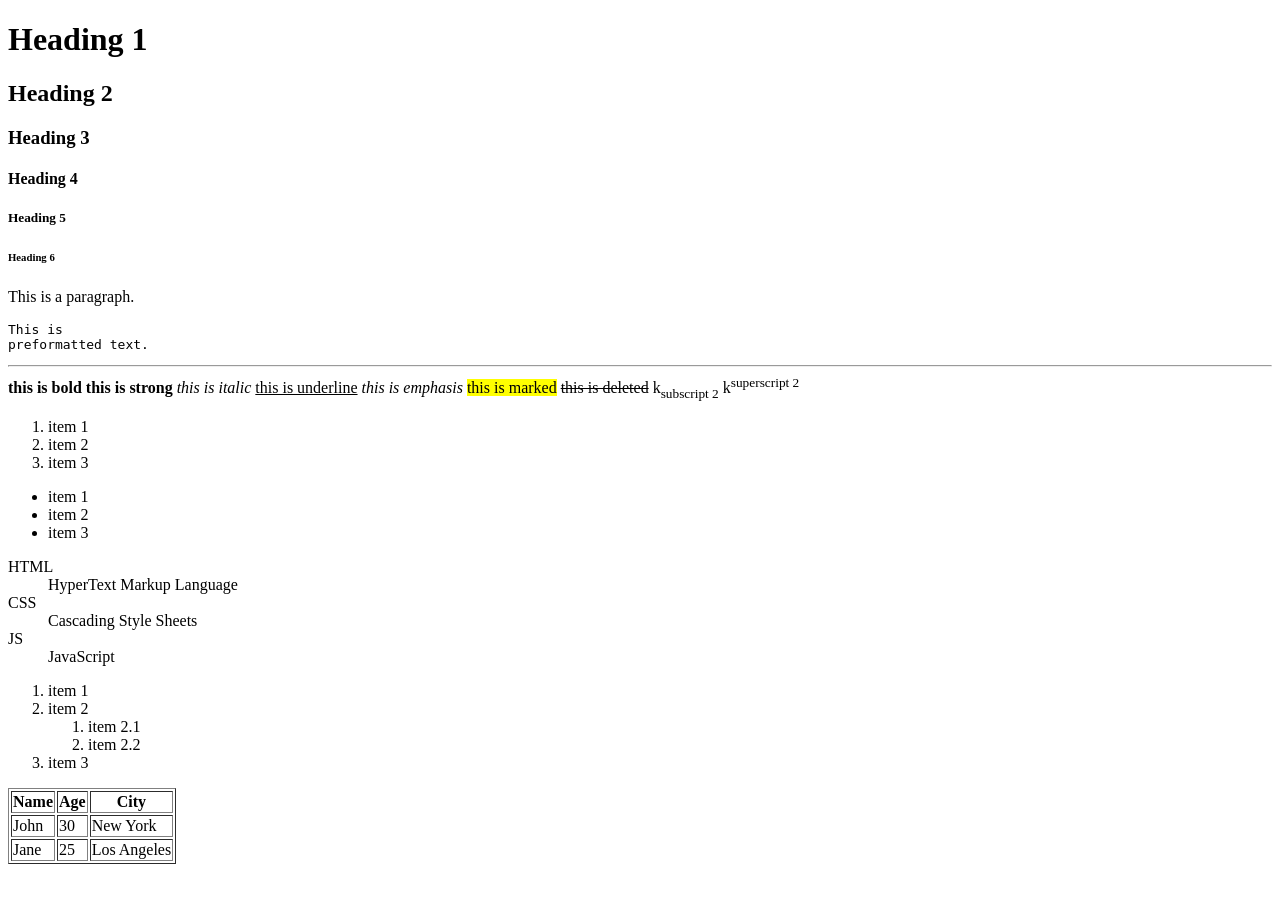
<file: Month-1/Week-1/Day-2/Practice/index.html>
<!DOCTYPE html>
<html lang="en">
<head>
    <meta charset="UTF-8">
    <meta name="viewport" content="width=device-width, initial-scale=1.0">
    <title>Document</title>
</head>
<body>
    <h1>Heading 1</h1>
    <h2>Heading 2</h2>
    <h3>Heading 3</h3>
    <h4>Heading 4</h4>
    <h5>Heading 5</h5>
    <h6>Heading 6</h6>

    <p>This is a paragraph.</p>
    <pre>This is <br>preformatted text.</pre>
    <hr>
<!-- this is formating tag  -->
    <b>this is bold</b>
    <strong>this is strong</strong>
    <i>this is italic</i>
    <u>this is underline</u>
    <em>this is emphasis</em>
    <mark>this is marked</mark>
    <del>this is deleted</del>
    k<sub>subscript 2</sub>
    k<sup>superscript 2</sup>

    <!-- list in html -->
     <!-- order list -->
    <ol>
        <li>item 1</li>
        <li>item 2</li>
        <li>item 3</li>
    </ol>
    <!-- types,123,ABC, abc,I II III,i ii iii -->
    <!-- unordered list -->
    <ul>
        <li>item 1</li>
        <li>item 2</li>
        <li>item 3</li>
     </ul>
      <!-- type, disc , circle, none, square -->

 <!-- description list -->
      <dl>
        <dt>HTML</dt>
        <dd>HyperText Markup Language</dd>
        <dt>CSS</dt>
        <dd>Cascading Style Sheets</dd>
        <dt>JS</dt>
        <dd>JavaScript</dd>
      </dl>

      <!-- nexted list -->
       <ol>
        <li>item 1</li>
        <li>item 2
            <ol>
                <li>item 2.1</li>
                <li>item 2.2</li>
            </ol>
        </li>
        <li>item 3</li>
       </ol>

       <!-- table -->
         <table border="1">
          <tr>
                <th>Name</th>
                <th>Age</th>
                <th>City</th>
          </tr>
          <tr>
                <td>John</td>
                <td>30</td>
                <td>New York</td>
          </tr>
          <tr>
                <td>Jane</td>
                <td>25</td>
                <td>Los Angeles</td>
          </tr>
          </table>


</body>
</html>
</file>
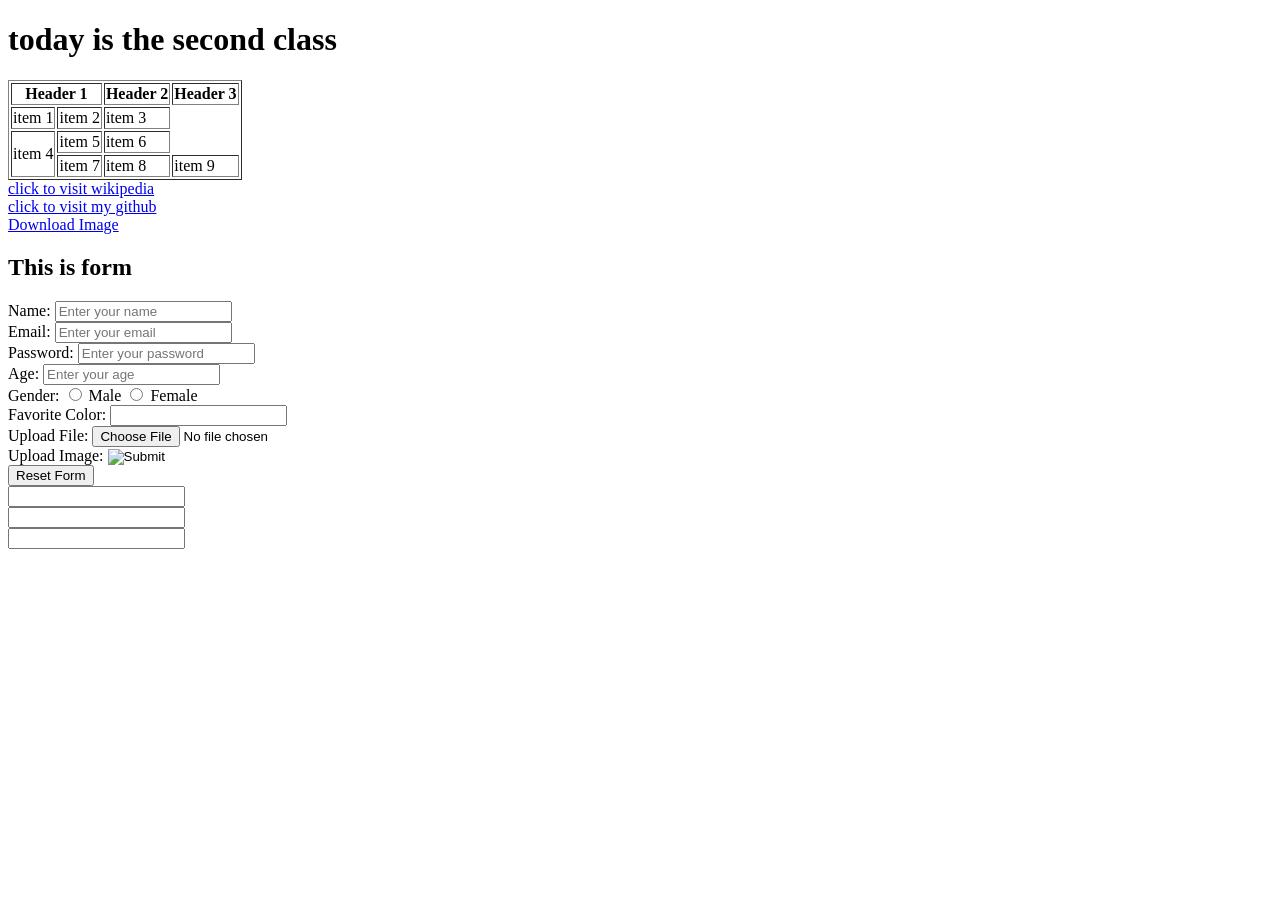
<file: Month-1/Week-1/Day-3/Practice/index.html>
<!DOCTYPE html>
<html lang="en">
<head>
    <meta charset="UTF-8">
    <meta name="viewport" content="width=device-width, initial-scale=1.0">
    <title>Document</title>
</head>
<body>
    <h1>today is the second class</h1>

    <!-- table -->

    <table border="1">
        <tr>
            <th colspan="2">Header 1</th>
            <th>Header 2</th>
            <th>Header 3</th>
        </tr>
        <tr>
            <td>item 1</td>
            <td>item 2</td>
            <td>item 3</td>
        </tr>
        <tr>
            <td rowspan="2">item 4</td>
            <td>item 5</td>
            <td>item 6</td>
        </tr>
        <tr>
            <td>item 7</td>
            <td>item 8</td>
            <td>item 9</td>
        </tr>
    </table>
    <!-- anchor tag -->
     <a href="https://www.wikipedia.org/" target="_blank">click to visit wikipedia </a>
     <br>
     <a href="https://github.com/D-prasad10" target="_blank">click to visit  my github </a>
     <br>
    <a href="./images/gitphoto.jpg"click to visit my cat photo >
    Download Image
    </a>

<!-- form -->
 <h2>This is form</h2>
 <form>
    <Label for="name">Name:</Label>
    <input type="text" id="name" name="name" placeholder="Enter your name"><br>
    <label for="email">Email:</label>
    <input type="email" id="email" name="email" placeholder="Enter your email"><br>
    <label for="password">Password:</label>
    <input type="password" id="password" name="password" placeholder="Enter your password"><br>
    <label for="age">Age:</label>
    <input type="number" id="age" name="age" placeholder="Enter your age"><br>
    <label for="gender">Gender:</label>
    <input type="radio" id="male" name="gender" value="male">
    <label for="male">Male</label>
    <input type="radio" id="female" name="gender" value="female">
    <label for="female">Female</label><br>
    <label for="colour">Favorite Color:</label>
    <input type="colour" id="colour" name="colour"><br>
    <label for="file">Upload File:</label>
    <input type="file" id="file" name="file"><br>
    <label for="image">Upload Image:</label>
    <input type="image" id="image" name="image"><br>
    <input type="reset" value="Reset Form"><br>    
    <input type="search"><br>
    <input type="tel"><br>
    <input type="url"><br>
    <input type="hidden"><br>

 </form>

</body>
</html>
</file>
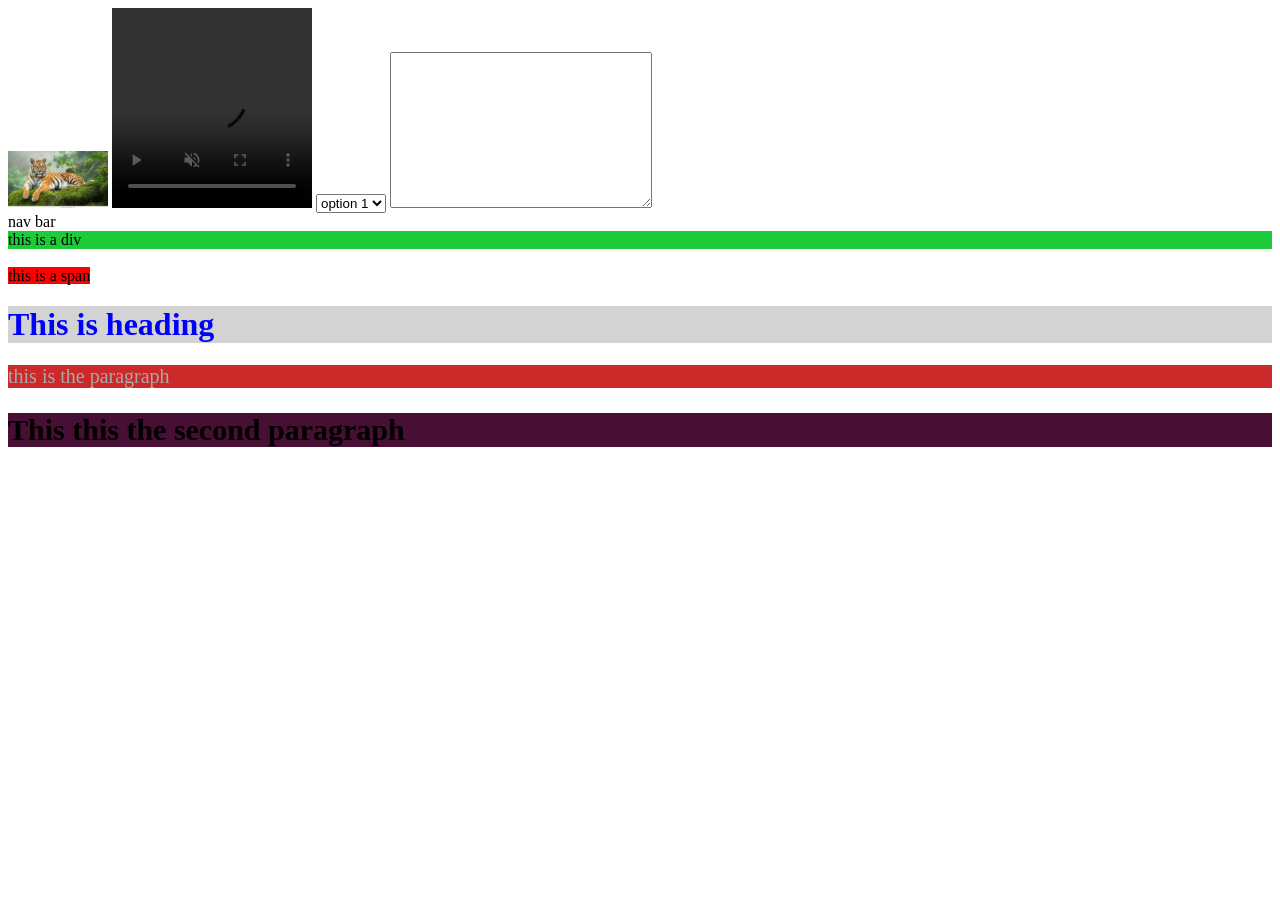
<file: Month-1/Week-1/Day-4/Practice/index.html>
<!DOCTYPE html>
<html lang="en">
<head>
    <meta charset="UTF-8">
    <meta name="viewport" content="width=device-width, initial-scale=1.0">
    <title>Document</title>

    <style>
    
      p{
      background-color: rgb(204, 42, 42);
       font-size: 20px;
         color: white;
            }
            p2{
                background-color: rgb(71, 23, 137);
            }
            <!-- it shows the blue coloue bcoz internal in high priority than external  -->

    </style>
      <!-- in the above this  is the add of internal css  -->
     <link rel="stylesheet" href="style.css">
       <!-- link tag used to link the css to html fie -->
</head>
<body>
    <!-- image -->
     <img src="[data-uri]" alt="Tiger image" width="100">

     <!-- vdo -->
      <video src="./video/cricket.mp4"  width="200" height="200" muted controls loop></video>

      <!-- audio  -->
       <audio src=""></audio>

       <!-- select -->
         <select name="" id="">
          <option value="1">option 1</option>
          <option value="2">option 2</option>
          <option value="3">option 3</option>
        </select>

        <!-- <input type="textarea"> -->
        <textarea name="" id="" cols="30" rows="10"></textarea>

        <nav>nav bar</nav>
        <!-- non semantic tag -->
            <div style="background-color: rgb(29, 202, 55);">this is a div
                 </div><br>


            <span style=" background-color: red;">this is a span 

            </span>

        <!-- css -->
         <!-- cascade style sheets -->
        <!-- there are 3 ways to add css in html -->
          <!-- inline -->
           <!-- internal -->
            <!-- external -->

    <!-- inline -->

    <h1 style="color: blue; background-color: lightgray;">This is heading</h1>
    <!-- internall -->

    <p style="color: darkgray;">this is the paragraph</p>

    <!-- external -->

     <h2 style="background-color: rgb(71, 15, 52);">This this the second paragraph</h2>
     <!-- it shows the dark pink colour bcoz the inline is more priorithy than internal  -->



</body>
</html>
</file>
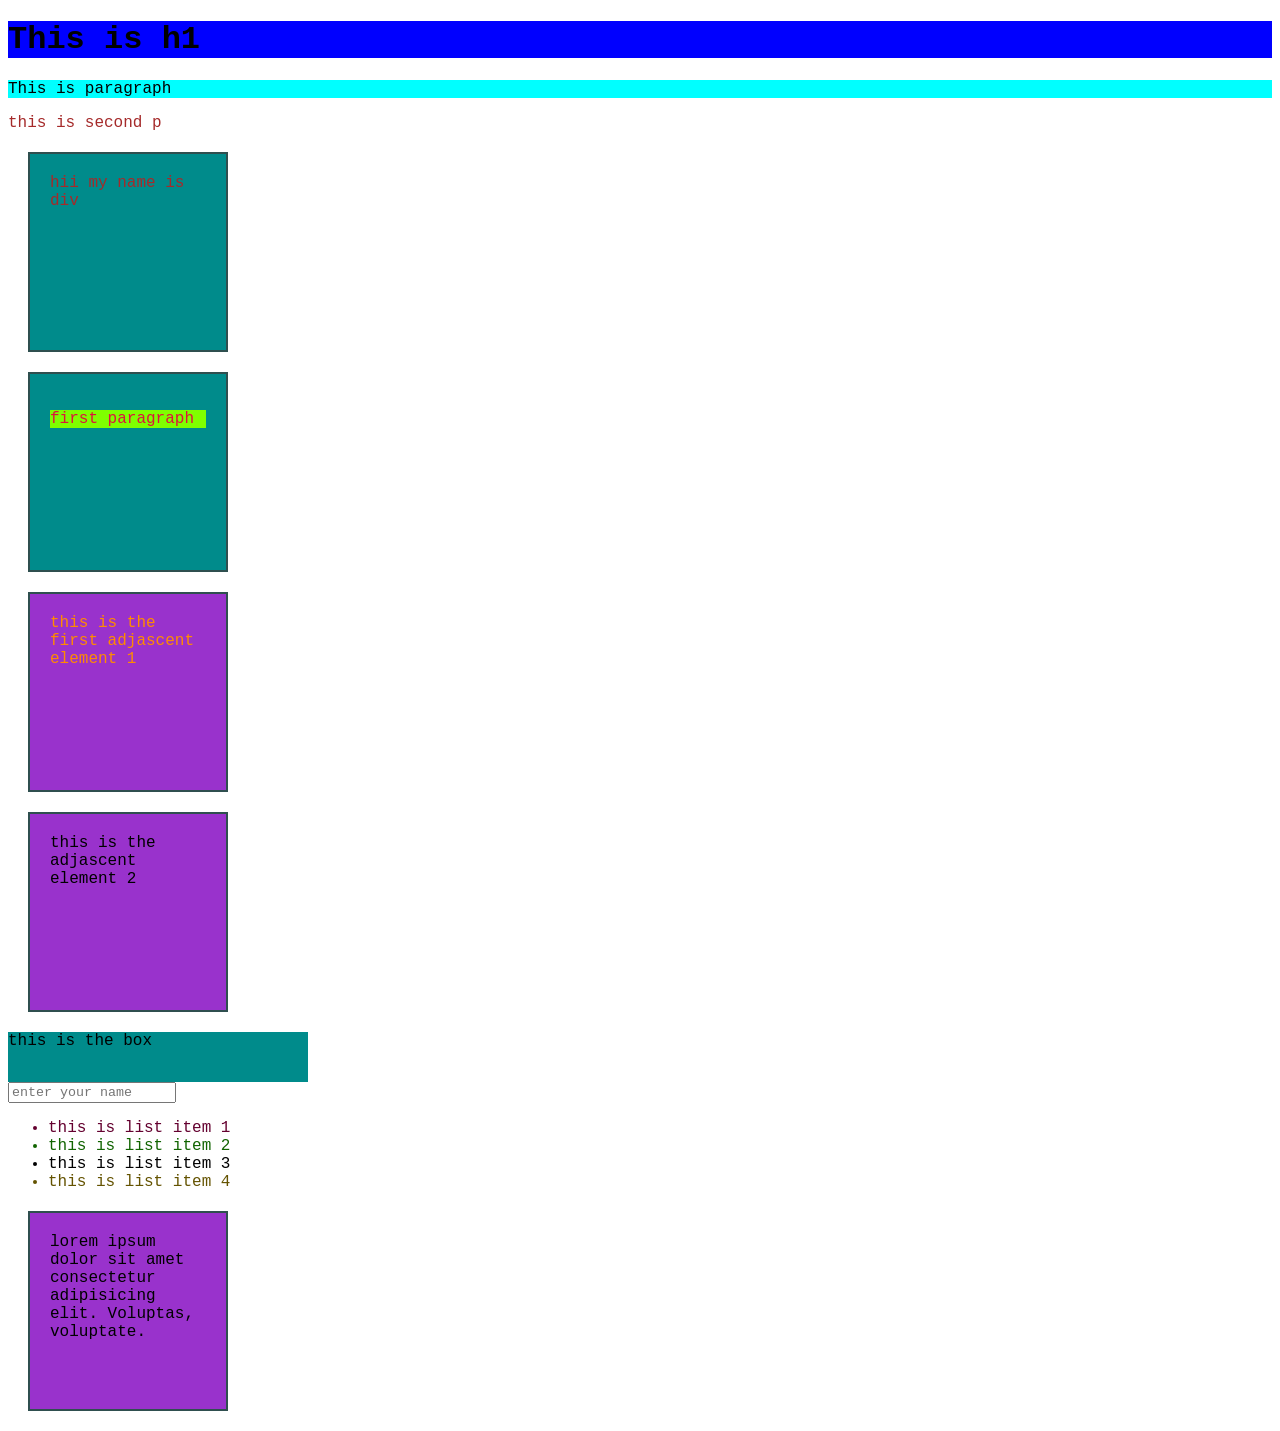
<file: Month-1/Week-1/Day-5/Practice/index.html>
<!DOCTYPE html>
<html lang="en">
<head>
    <meta charset="UTF-8">
    <meta name="viewport" content="width=device-width, initial-scale=1.0">
    <title>Document</title>
    <link rel="stylesheet" href="style.css">
</head>
<body>
    <h1>This is h1</h1>
    
    <p id="paragraph">This is paragraph</p>


    <p class="p-class">
        this is second p
    </p>

    <div class="p-class">
        hii my name is div
    </div>
    <div class="parent">
        <p class="direct-child">first paragraph</p>
       
    </div>
    <div class="first-adj">
        this is the first adjascent element 1
        
    </div>
    <div class="second-adj">
        this is the adjascent element 2
    </div>
    <section>this is the box</section>

    <input type ="text" placeholder="enter your name">

    <ul>
        <li>this is list item 1</li>
        <li>this is list item 2</li>
        <li>this is list item 3</li>
        <li>this is list item 4</li>
    </ul>
    <div class="box">
        lorem ipsum dolor sit amet consectetur adipisicing elit. Voluptas, voluptate.
    </div>
</body>
</html>
</file>
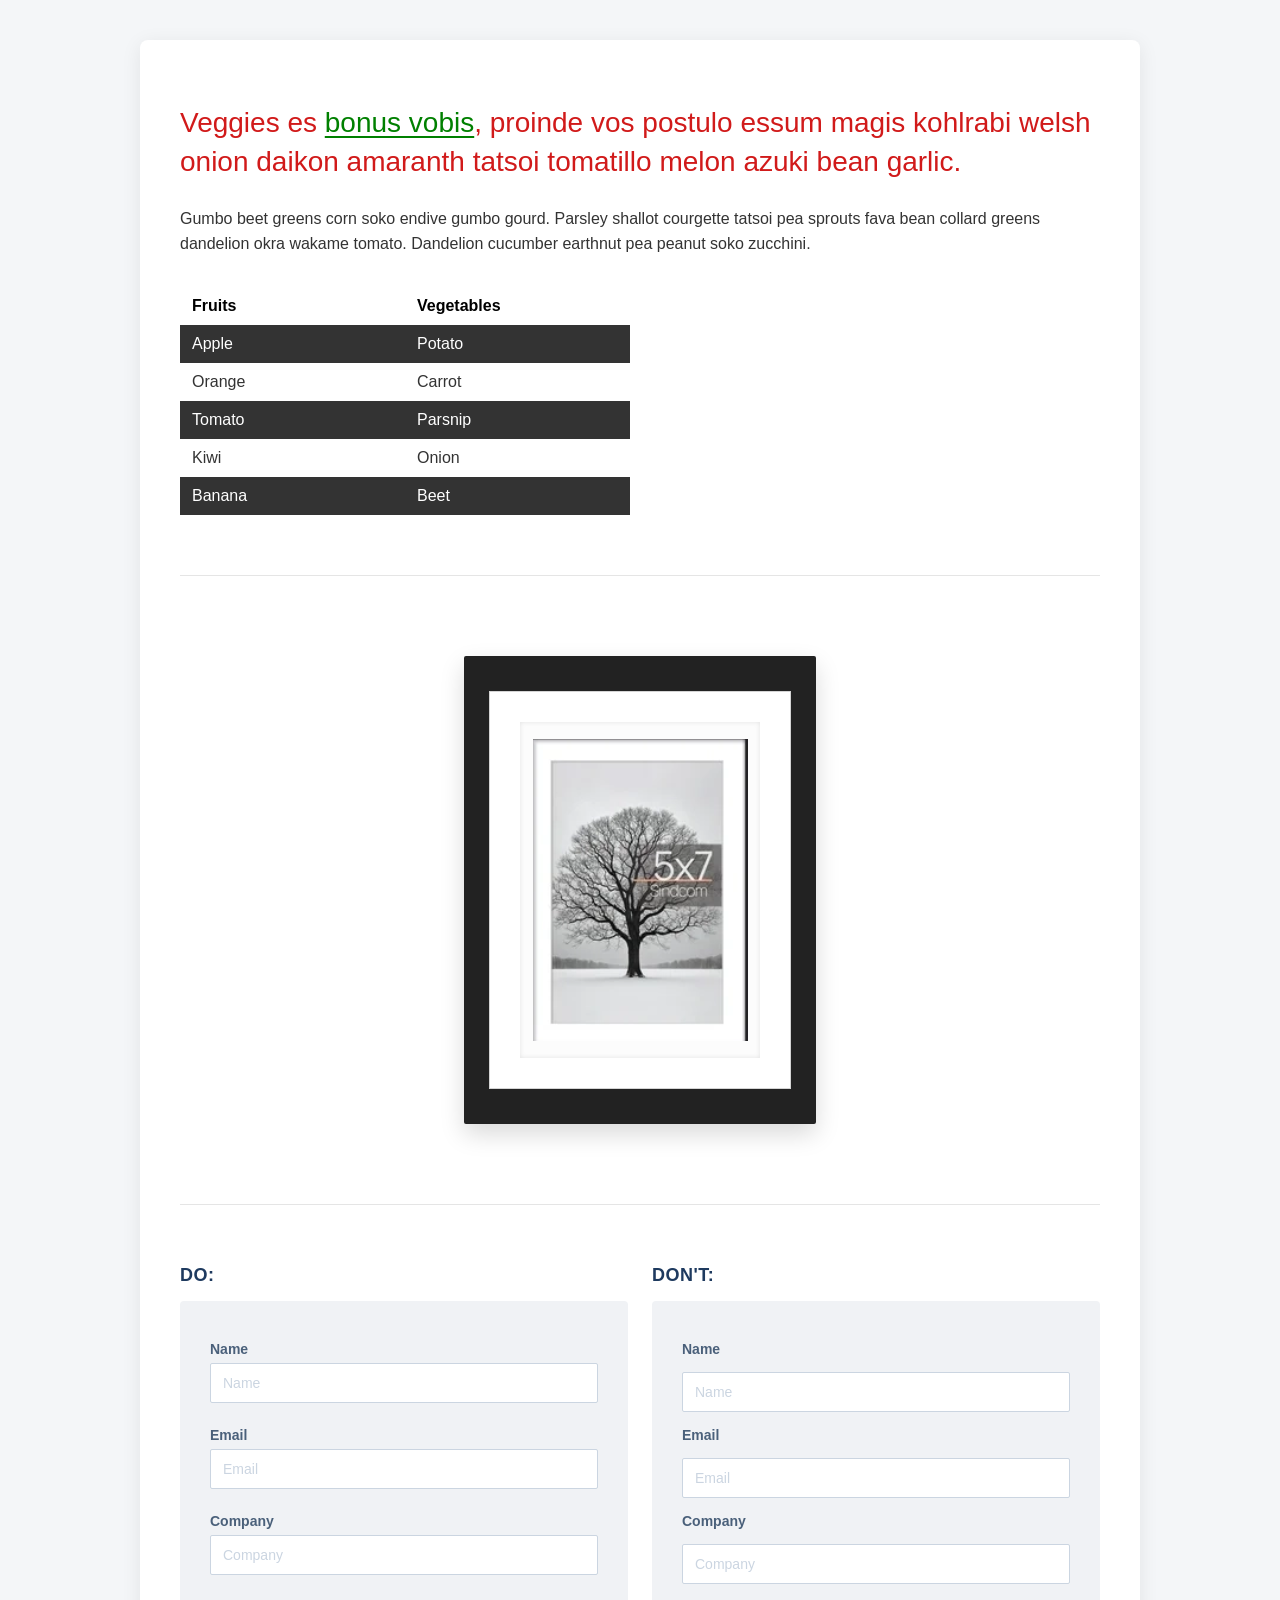
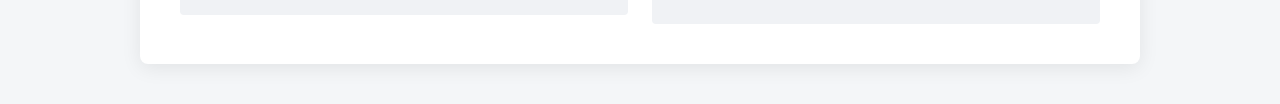
<file: Month-1/Week-1/Day-5/task/index.html>
<!DOCTYPE html>
<html lang="en">
<head>
    <meta charset="UTF-8">
    <meta name="viewport" content="width=device-width, initial-scale=1.0">
    <title>UI Showcase Layout</title>
    <link rel="stylesheet" href="style.css">
</head>
<body>

    <div class="showcase-container">
        
        <section class="ui-section design-content">
            <h1 class="main-heading">
                Veggies es <span class="highlight-link">bonus vobis</span>, proinde vos postulo essum magis kohlrabi welsh onion daikon amaranth tatsoi tomatillo melon azuki bean garlic.
            </h1>
            
            <p class="body-text">
                Gumbo beet greens corn soko endive gumbo gourd. Parsley shallot courgette tatsoi pea sprouts fava bean collard greens dandelion okra wakame tomato. Dandelion cucumber earthnut pea peanut soko zucchini.
            </p>

            <table class="data-table">
                <thead>
                    <tr>
                        <th>Fruits</th>
                        <th>Vegetables</th>
                    </tr>
                </thead>
                <tbody>
                    <tr><td>Apple</td><td>Potato</td></tr>
                    <tr><td>Orange</td><td>Carrot</td></tr>
                    <tr><td>Tomato</td><td>Parsnip</td></tr>
                    <tr><td>Kiwi</td><td>Onion</td></tr>
                    <tr><td>Banana</td><td>Beet</td></tr>
                </tbody>
            </table>
        </section>

        <hr class="section-divider">

        <section class="ui-section design-frame">
            <div class="outer-frame">
                <div class="inner-matting">
                    <div class="artwork-container">
                        <img src="./image/tree.png" alt="Tree artwork" class="artwork-image">
                    </div>
                </div>
            </div>
        </section>

        <hr class="section-divider">

        <section class="ui-section design-form-comparison">
            <div class="form-split-container">
                
                <div class="form-column">
                    <div class="form-column-title">DO:</div>
                    <div class="form-card do-form">
                        <div class="form-group">
                            <label for="do-name">Name</label>
                            <input type="text" id="do-name" placeholder="Name">
                        </div>
                        <div class="form-group">
                            <label for="do-email">Email</label>
                            <input type="email" id="do-email" placeholder="Email">
                        </div>
                        <div class="form-group">
                            <label for="do-company">Company</label>
                            <input type="text" id="do-company" placeholder="Company">
                        </div>
                    </div>
                </div>

                <div class="form-column">
                    <div class="form-column-title">DON'T:</div>
                    <div class="form-card dont-form">
                        <div class="form-group">
                            <label for="dont-name">Name</label>
                            <input type="text" id="dont-name" placeholder="Name">
                        </div>
                        <div class="form-group">
                            <label for="dont-email">Email</label>
                            <input type="email" id="dont-email" placeholder="Email">
                        </div>
                        <div class="form-group">
                            <label for="dont-company">Company</label>
                            <input type="text" id="dont-company" placeholder="Company">
                        </div>
                    </div>
                </div>

            </div>
        </section>

    </div>

</body>
</html>
</file>
<file: Month-1/Week-1/Day-4/Practice/style.css>
h2{
    background-color: rgb(29, 202, 55);
    font-size: 30px;
}
</file>
<file: Month-1/Week-1/Day-5/Practice/style.css>
/* selectors*/

/* Types of selectors
    => simple selectors
      ->id selectors
      ->class selectors
      ->tag name selectors
      ->group name selectors
      ->universal selectors
*/
#paragraph{
    background-color: aqua;
}

.p-class{
    color: brown;
}
h1{
    background-color: blue;
}
/*#paragraph,h1{
    font-style: italic;
}
*/    

/*universal selectors*/

*{
    font-family: 'Courier New', Courier, monospace;
}

/* => cobinator selectors
     ->descdent selectors
     ->adjascent  sibling selectors
     ->child selectors
     ->general siblings selectors
  
*/
.parent p{
    background-color: chartreuse;
}
.parent>p{
    color: crimson;
}
.parent + div{
    color: darkorange;
}
.parent ~ div{
    background-color: darkorchid;
}
/* => pseudo class selectors
        ->link
        ->visited
        ->hover
        ->active
        ->focus
        ->first-child
        ->last-child
        ->nth-child()
*/

section{
    width: 300px;
    height: 50px;
    background-color: darkcyan;
}

section:hover{
    background-color: darkgoldenrod;
}

section:active{
    background-color: darkgray;
}

input:focus{
    color: rgb(0, 8, 100);
}
li:first-child{
    color: rgb(100, 0, 47);
}
li:last-child{
    color: rgb(100, 83, 0);
}

li:nth-child(2){
    color: rgb(17, 100, 0);
}

/* box-model */
div{
    box-sizing: border-box;
}
div{
    width: 200px;
    height: 200px;
    background-color: darkcyan;
    margin: 20px;
    padding: 20px 20px 40px 20px;
    border: 2px double darkslategray;
}
</file>
<file: Month-1/Week-1/Day-5/task/style.css>
/* ==========================================
   General Setup & Reset
   ========================================== */
body {
    font-family: -apple-system, BlinkMacSystemFont, "Segoe UI", Roboto, Helvetica, Arial, sans-serif;
    background-color: #f4f6f8;
    color: #333333;
    margin: 0;
    padding: 40px 20px;
    display: flex;
    justify-content: center;
}

.showcase-container {
    max-width: 1000px;
    width: 100%;
    background-color: #ffffff;
    padding: 40px;
    box-shadow: 0 4px 20px rgba(0, 0, 0, 0.08);
    border-radius: 8px;
    box-sizing: border-box;
}

.ui-section {
    width: 100%;
    box-sizing: border-box;
}

.section-divider {
    border: 0;
    height: 1px;
    background-color: #e5e5e5;
    margin: 60px 0;
}

/* ==========================================
   Design 1: Content Layout (image_69f0ae.png)
   ========================================== */
.design-content .main-heading {
    font-size: 28px;
    font-weight: 400;
    line-height: 1.4;
    color: #d11a1a;
    margin-bottom: 24px;
}

.design-content .highlight-link {
    color: #008000;
    text-decoration: underline;
    text-underline-offset: 4px;
}

.design-content .body-text {
    font-size: 16px;
    line-height: 1.6;
    color: #333333;
    margin-bottom: 30px;
}

.data-table {
    width: 100%;
    max-width: 450px;
    border-collapse: collapse;
    font-size: 16px;
}

.data-table th {
    text-align: left;
    font-weight: bold;
    padding: 10px 12px;
    color: #000000;
}

.data-table td {
    padding: 10px 12px;
    color: #333333;
    width: 50%;
}

.data-table tbody tr:nth-child(odd) {
    background-color: #333333;
}

.data-table tbody tr:nth-child(odd) td {
    color: #ffffff;
}

/* ==========================================
   Design 2: Photo Frame Component
   ========================================== */
.design-frame {
    display: flex;
    justify-content: center;
    align-items: center;
    padding: 20px 0;
}

.outer-frame {
    background-color: #222222;
    padding: 35px 25px;
    box-shadow: 0 10px 25px rgba(0,0,0,0.15);
    display: inline-block;
    border-radius: 2px;
}

.inner-matting {
    background-color: #ffffff;
    padding: 30px;
    display: flex;
    justify-content: center;
    align-items: center;
    border: 1px solid #d4d4d4;
}

.artwork-container {
    width: 240px;
    height: 336px; /* Strict 5x7 proportion */
    background-color: #fcfcfc;
    display: flex;
    justify-content: center;
    align-items: center;
    overflow: hidden;
    box-shadow: inset 0 0 5px rgba(0,0,0,0.1);
}

.artwork-image {
    max-width: 100%;
    max-height: 100%;
    object-fit: contain;
    display: block;
}

/* ==========================================
   Design 3: Form Layouts (image_69f01c.png)
   ========================================== */
.form-split-container {
    display: flex;
    flex-direction: row; /* Enforces horizontal single-line alignment */
    flex-wrap: nowrap;     /* Blocks columns from wrapping downward */
    gap: 24px;
    width: 100%;
}

.form-column {
    flex: 1;
    min-width: 0;
}

.form-column-title {
    font-size: 18px;
    font-weight: bold;
    color: #1e3a5f;
    margin-bottom: 15px;
    letter-spacing: 0.5px;
}

.form-card {
    background-color: #f0f2f5;
    padding: 40px 30px;
    border-radius: 4px;
}

.form-group {
    display: flex;
    flex-direction: column;
}

.form-group label {
    font-size: 14px;
    font-weight: 600;
    color: #4a607a;
}

.form-group input {
    width: 100%;
    height: 40px;
    padding: 0 12px;
    border: 1px solid #cbd5e1;
    border-radius: 2px;
    background-color: #ffffff;
    font-size: 14px;
    color: #333333;
    box-sizing: border-box;
}

.form-group input::placeholder {
    color: #cbd5e1;
    opacity: 1;
}

/* --- Proximity Variations --- */
.do-form .form-group label {
    margin-bottom: 6px;
}
.do-form .form-group:not(:last-child) {
    margin-bottom: 24px;
}

.dont-form .form-group label {
    margin-bottom: 15px;
}
.dont-form .form-group:not(:last-child) {
    margin-bottom: 15px;
}

/* Graceful fold for smaller smartphone widths */
@media (max-width: 600px) {
    .form-split-container {
        flex-direction: column;
    }
}
</file>
